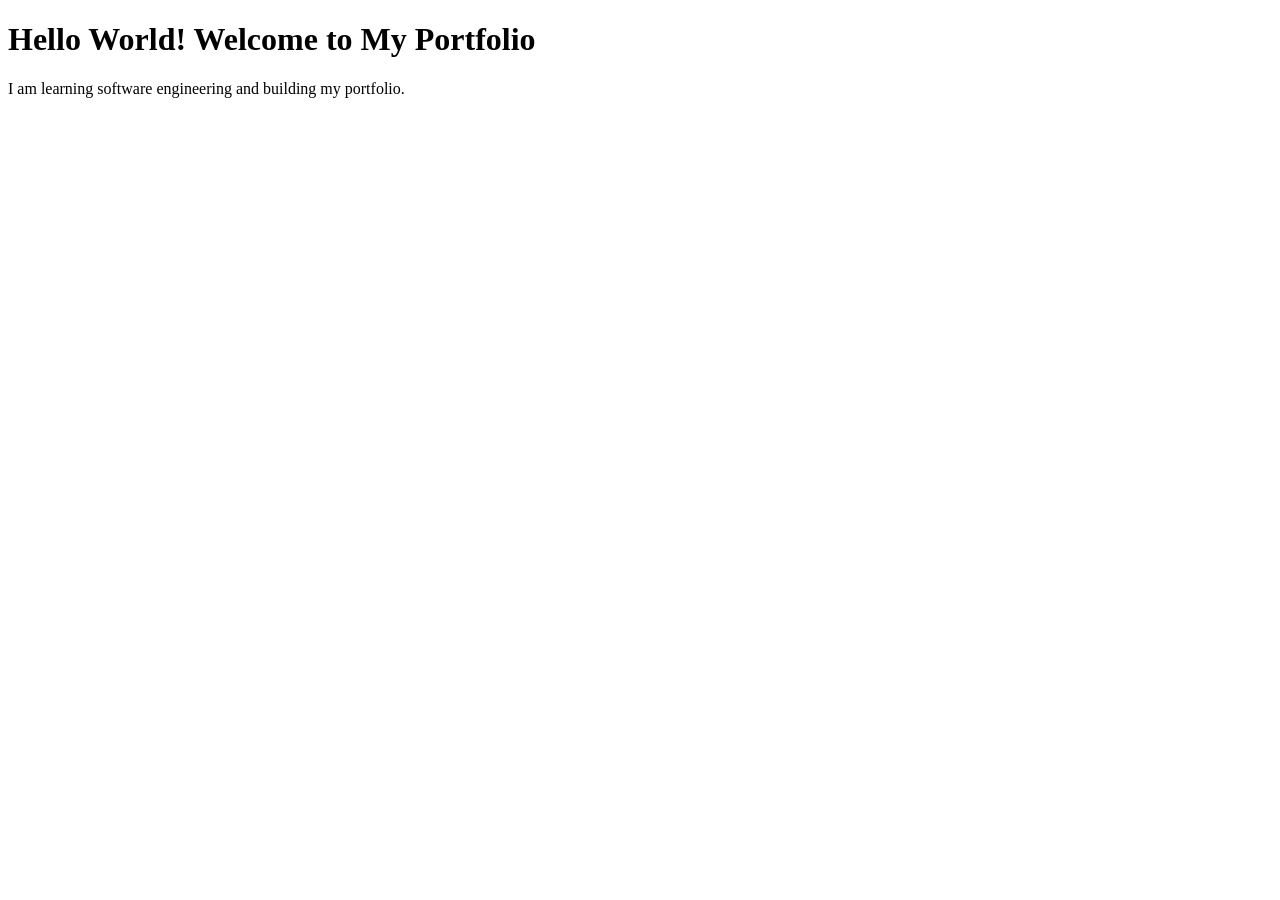
<file: index.html>
<!DOCTYPE html>
<html>
<head>
    <title>My Portfolio</title>
</head>
<body>
    <h1>Hello World! Welcome to My Portfolio</h1>
    <p>I am learning software engineering and building my portfolio.</p>
</body>
</html>
</file>
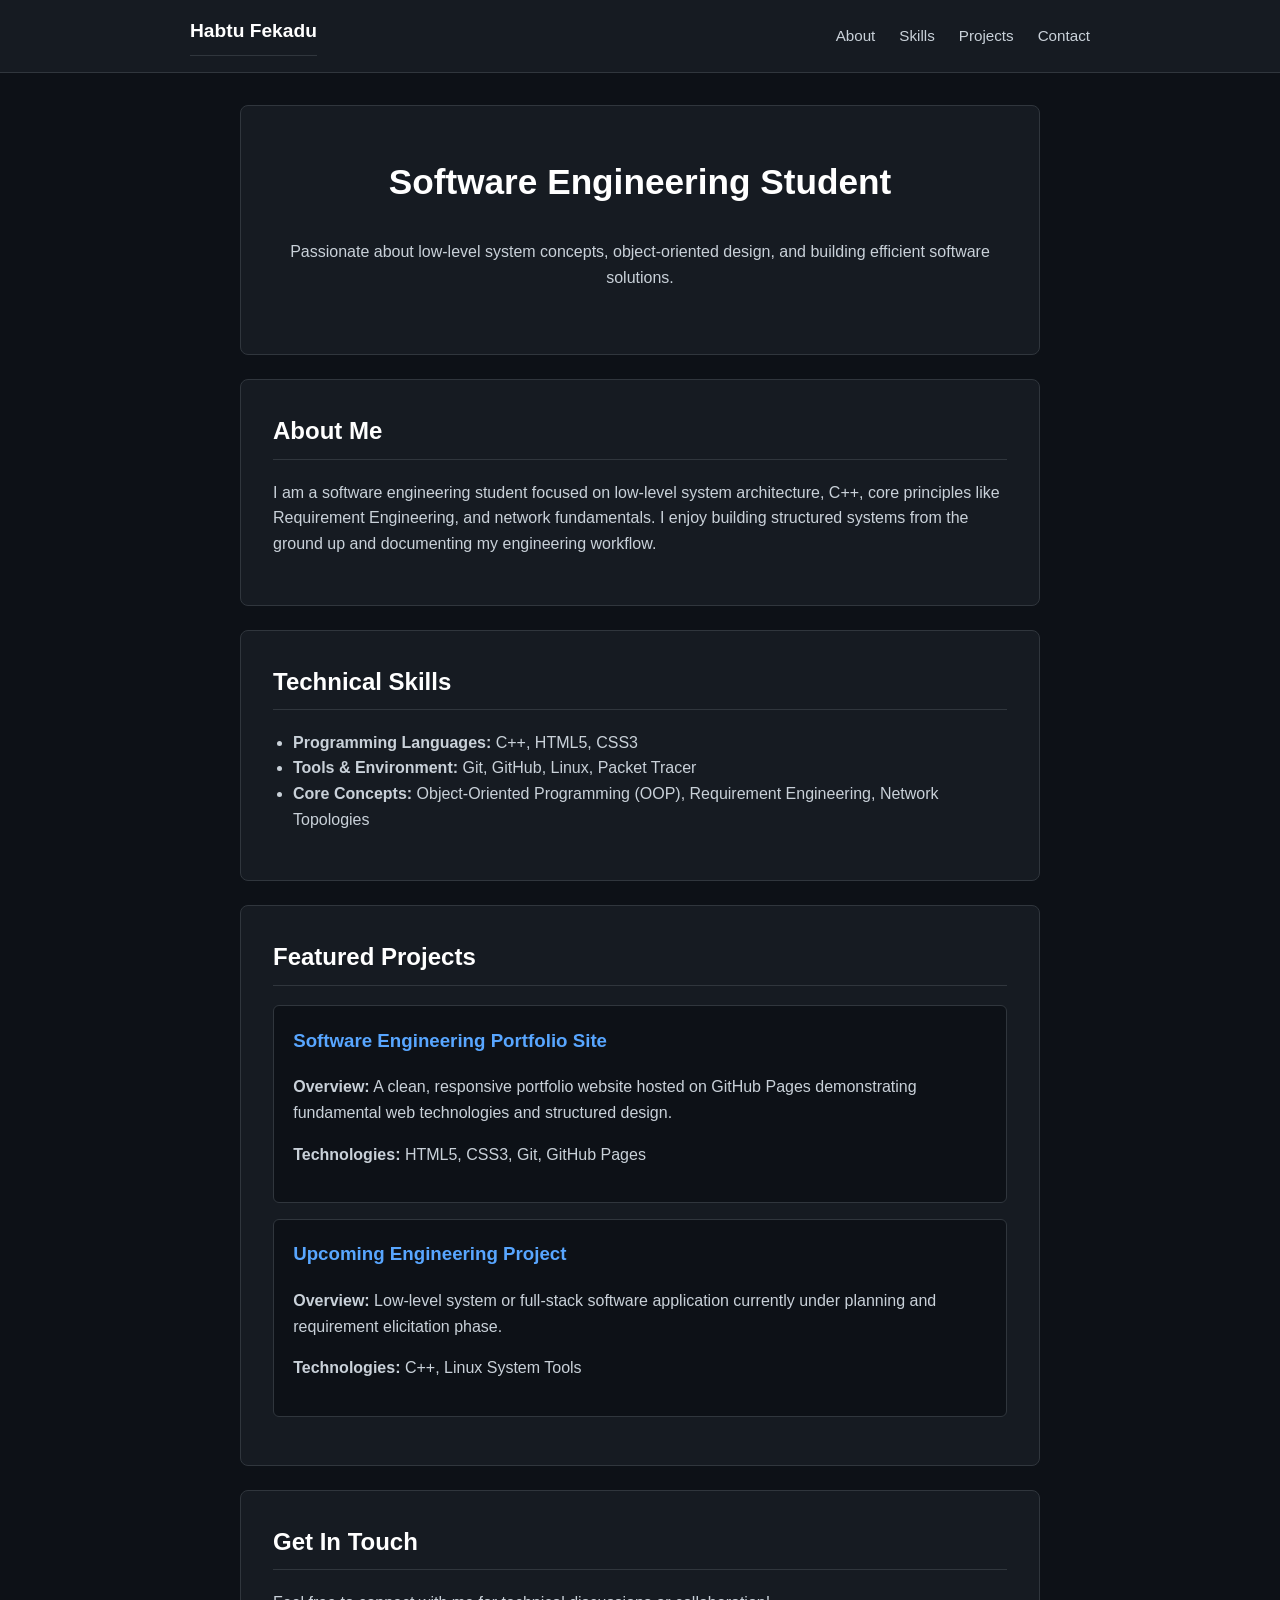
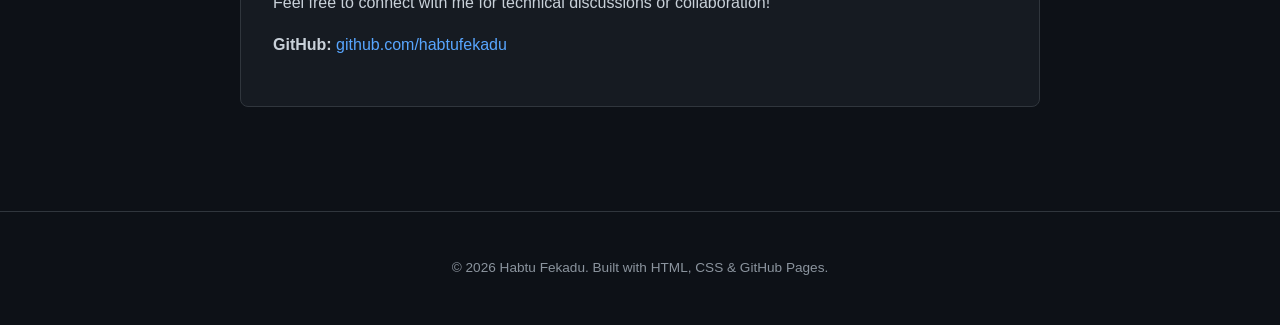
<file: docs/index.html>
<!DOCTYPE html>
<html lang="en">
<head>
    <meta charset="UTF-8">
    <meta name="viewport" content="width=device-width, initial-scale=1.0">
    <title>Habtu Fekadu | Software Engineering Portfolio</title>
    <link rel="stylesheet" href="style.css">
</head>
<body>

    <!-- Header / Navigation -->
    <header>
        <nav>
            <h2>Habtu Fekadu</h2>
            <ul>
                <li><a href="#about">About</a></li>
                <li><a href="#skills">Skills</a></li>
                <li><a href="#projects">Projects</a></li>
                <li><a href="#contact">Contact</a></li>
            </ul>
        </nav>
    </header>

    <main>
        <!-- Hero Section -->
        <section id="hero">
            <h1>Software Engineering Student</h1>
            <p>Passionate about low-level system concepts, object-oriented design, and building efficient software solutions.</p>
        </section>

        <!-- About Me Section -->
        <section id="about">
            <h2>About Me</h2>
            <p>
                I am a software engineering student focused on low-level system architecture, C++, core principles like Requirement Engineering, and network fundamentals. I enjoy building structured systems from the ground up and documenting my engineering workflow.
            </p>
        </section>

        <!-- Technical Skills Section -->
        <section id="skills">
            <h2>Technical Skills</h2>
            <ul>
                <li><strong>Programming Languages:</strong> C++, HTML5, CSS3</li>
                <li><strong>Tools & Environment:</strong> Git, GitHub, Linux, Packet Tracer</li>
                <li><strong>Core Concepts:</strong> Object-Oriented Programming (OOP), Requirement Engineering, Network Topologies</li>
            </ul>
        </section>

        <!-- Projects Section -->
        <section id="projects">
            <h2>Featured Projects</h2>
            
            <div class="project-card">
                <h3>Software Engineering Portfolio Site</h3>
                <p><strong>Overview:</strong> A clean, responsive portfolio website hosted on GitHub Pages demonstrating fundamental web technologies and structured design.</p>
                <p><strong>Technologies:</strong> HTML5, CSS3, Git, GitHub Pages</p>
            </div>

            <div class="project-card">
                <h3>Upcoming Engineering Project</h3>
                <p><strong>Overview:</strong> Low-level system or full-stack software application currently under planning and requirement elicitation phase.</p>
                <p><strong>Technologies:</strong> C++, Linux System Tools</p>
            </div>
        </section>

        <!-- Contact Section -->
        <section id="contact">
            <h2>Get In Touch</h2>
            <p>Feel free to connect with me for technical discussions or collaboration!</p>
            <p><strong>GitHub:</strong> <a href="https://github.com/habtufekadu" target="_blank">github.com/habtufekadu</a></p>
        </section>
    </main>

    <!-- Footer -->
    <footer>
        <p>&copy; 2026 Habtu Fekadu. Built with HTML, CSS & GitHub Pages.</p>
    </footer>

</body>
</html>
</file>
<file: docs/style.css>
:root {
    --bg-color: #0d1117;
    --card-bg: #161b22;
    --text-color: #c9d1d9;
    --heading-color: #ffffff;
    --accent-color: #58a6ff;
    --border-color: #30363d;
}

body {
    font-family: -apple-system, BlinkMacSystemFont, "Segoe UI", Roboto, Helvetica, Arial, sans-serif;
    background-color: var(--bg-color);
    color: var(--text-color);
    line-height: 1.6;
    margin: 0;
    padding: 0;
}

header {
    background-color: var(--card-bg);
    border-bottom: 1px solid var(--border-color);
    padding: 1rem 2rem;
    position: sticky;
    top: 0;
    z-index: 10;
}

nav {
    max-width: 900px;
    margin: 0 auto;
    display: flex;
    justify-content: space-between;
    align-items: center;
}

nav h2 {
    color: var(--heading-color);
    font-size: 1.2rem;
    margin: 0;
}

nav ul {
    list-style: none;
    display: flex;
    gap: 1.5rem;
    margin: 0;
    padding: 0;
}

nav ul li a {
    color: var(--text-color);
    text-decoration: none;
    font-size: 0.95rem;
    transition: color 0.2s;
}

nav ul li a:hover {
    color: var(--accent-color);
}

main {
    max-width: 800px;
    margin: 0 auto;
    padding: 2rem 1rem;
}

section {
    background-color: var(--card-bg);
    border: 1px solid var(--border-color);
    border-radius: 8px;
    padding: 2rem;
    margin-bottom: 1.5rem;
}

#hero {
    text-align: center;
    padding: 3rem 2rem;
}

#hero h1 {
    color: var(--heading-color);
    font-size: 2.2rem;
    margin-top: 0;
}

h2 {
    color: var(--heading-color);
    border-bottom: 1px solid var(--border-color);
    padding-bottom: 0.5rem;
    margin-top: 0;
}

.project-card {
    background-color: #0d1117;
    border: 1px solid var(--border-color);
    border-radius: 6px;
    padding: 1.2rem;
    margin-bottom: 1rem;
}

.project-card h3 {
    margin-top: 0;
    color: var(--accent-color);
}

ul {
    padding-left: 20px;
}

a {
    color: var(--accent-color);
    text-decoration: none;
}

a:hover {
    text-decoration: underline;
}

footer {
    text-align: center;
    padding: 2rem;
    color: #8b949e;
    font-size: 0.85rem;
    border-top: 1px solid var(--border-color);
    margin-top: 3rem;
}
</file>
